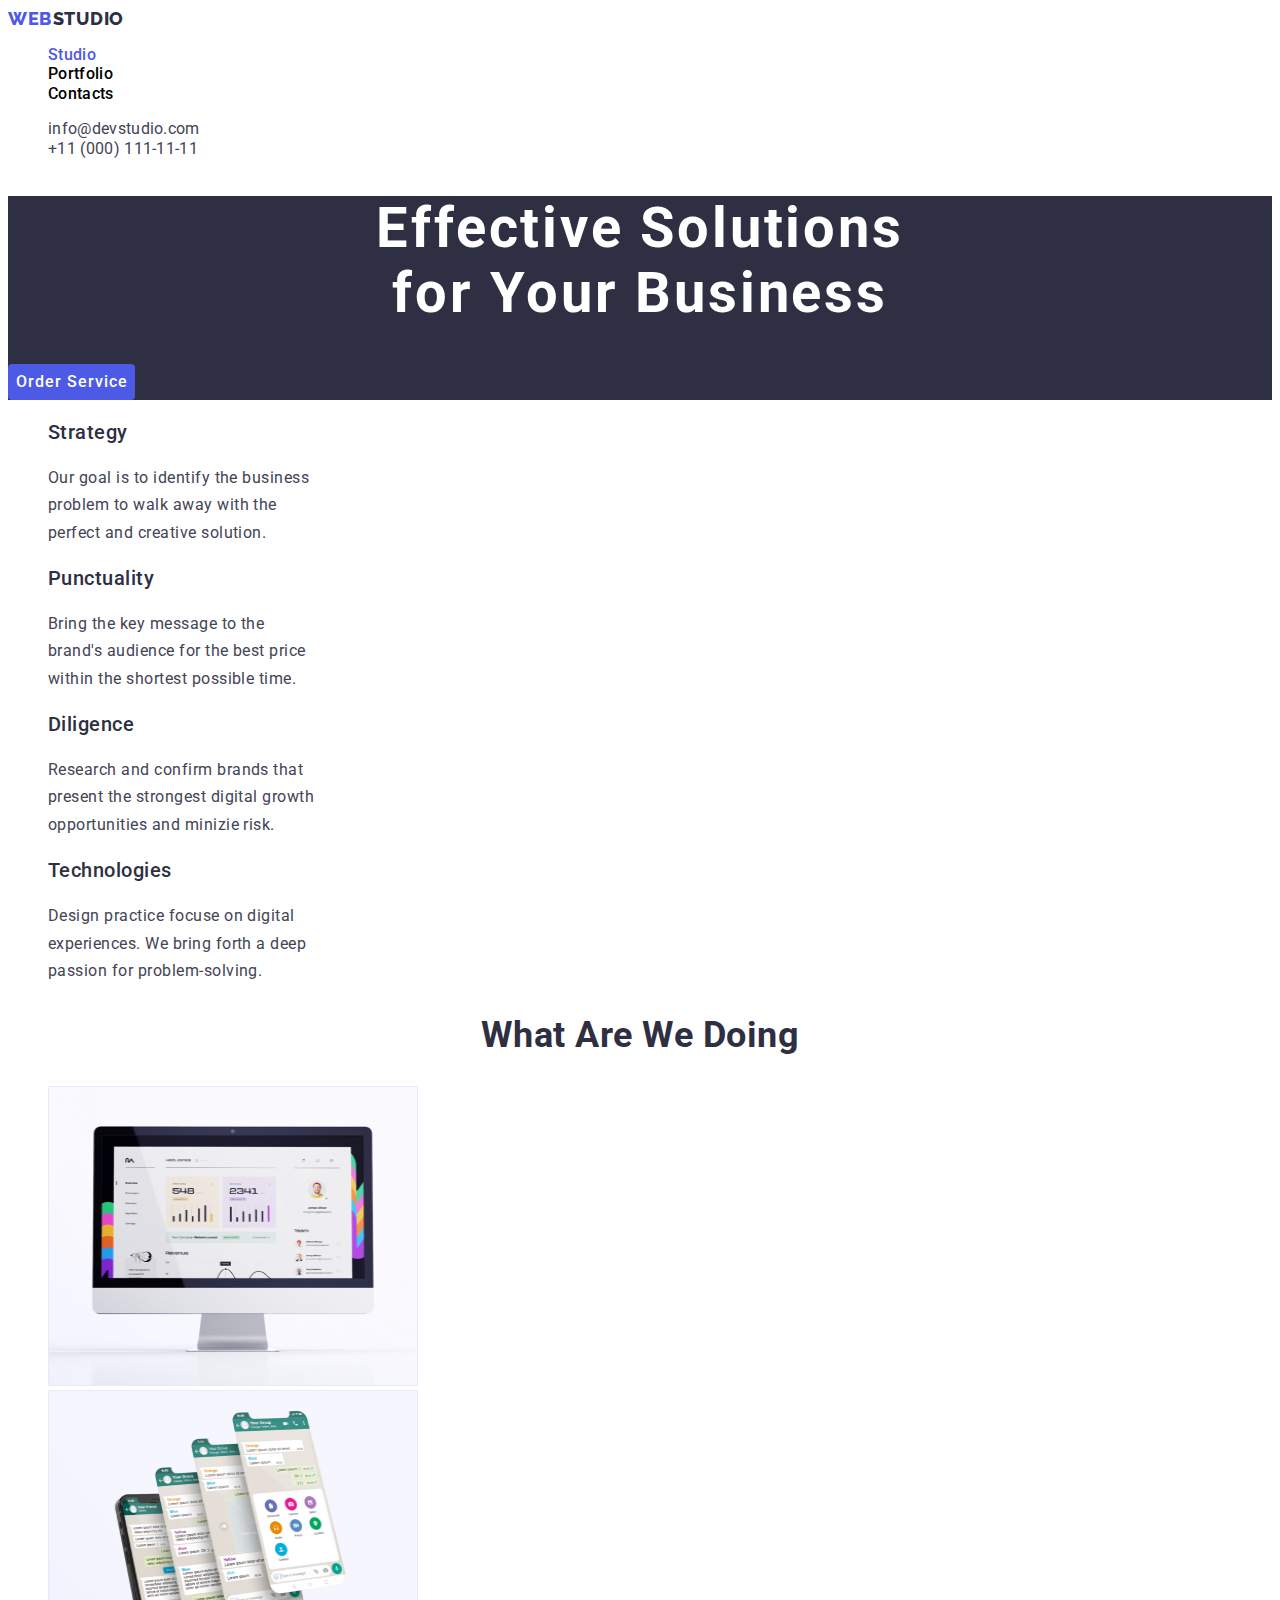
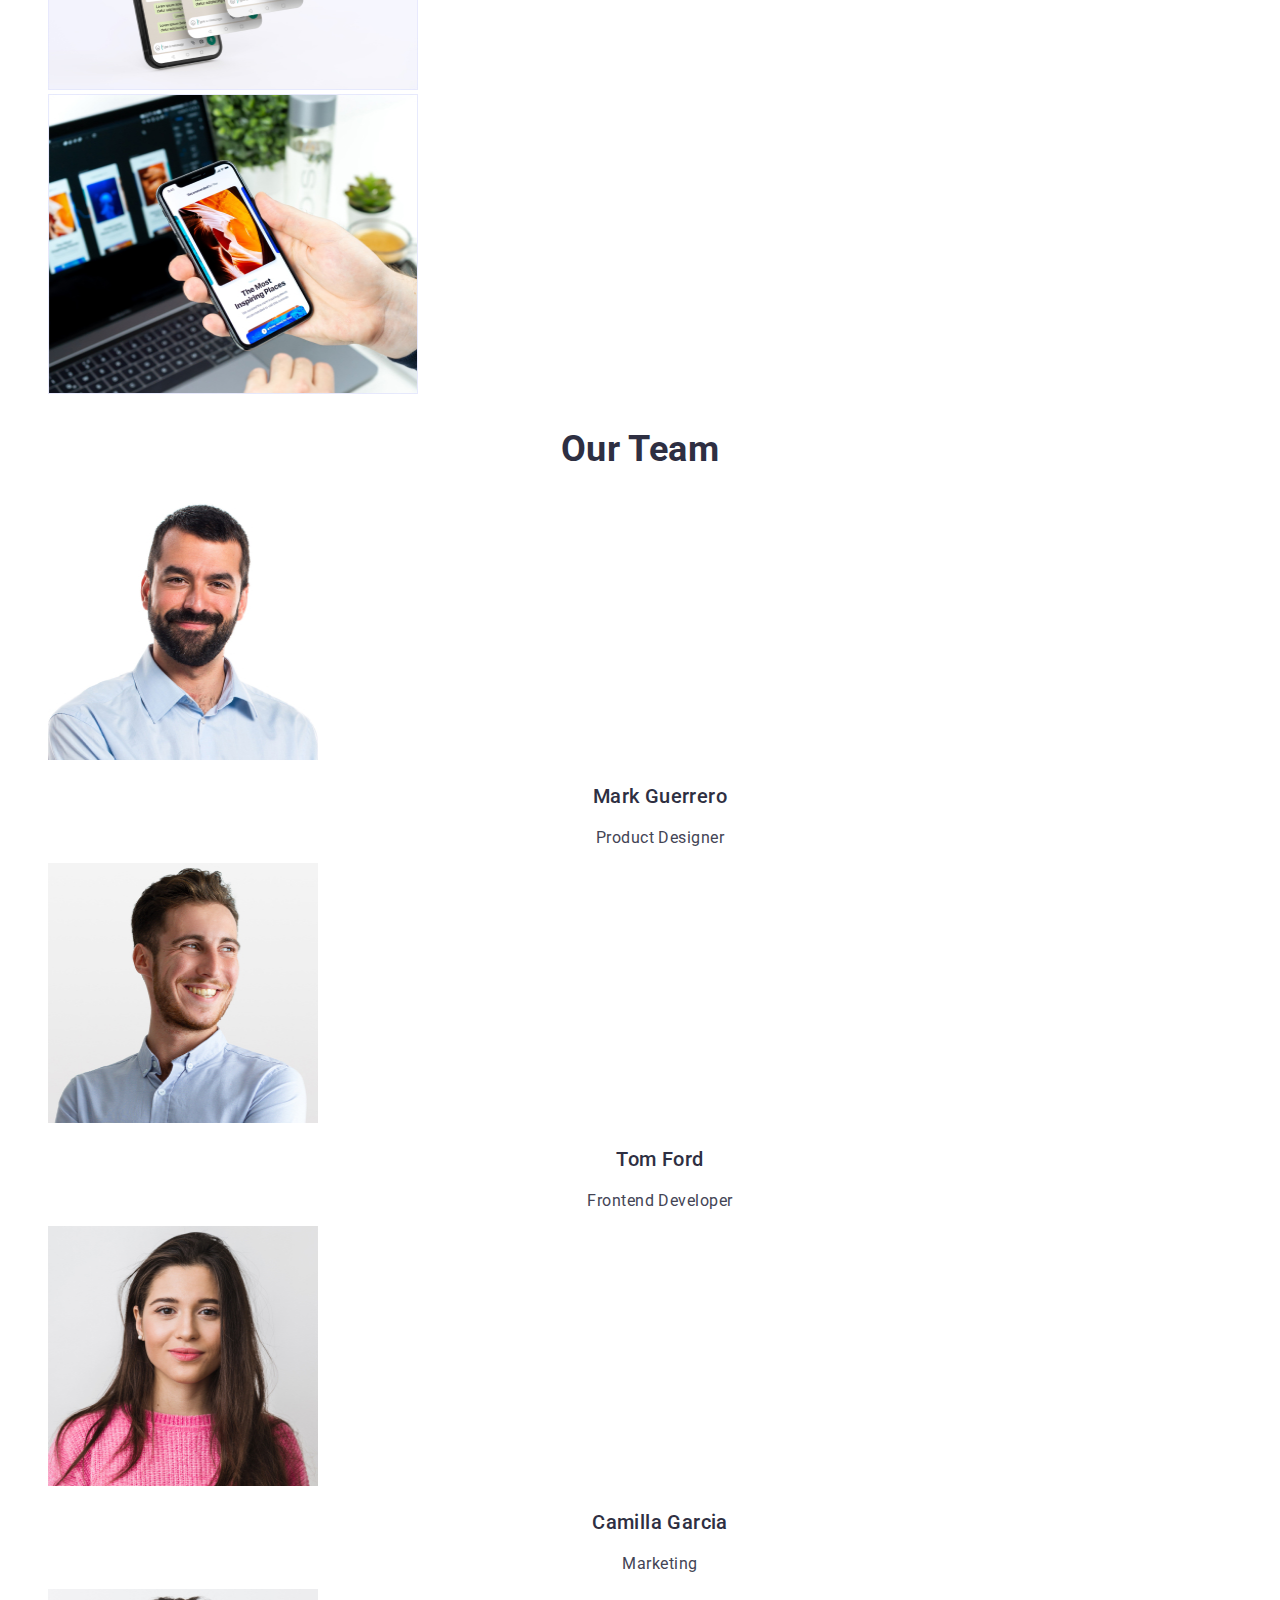
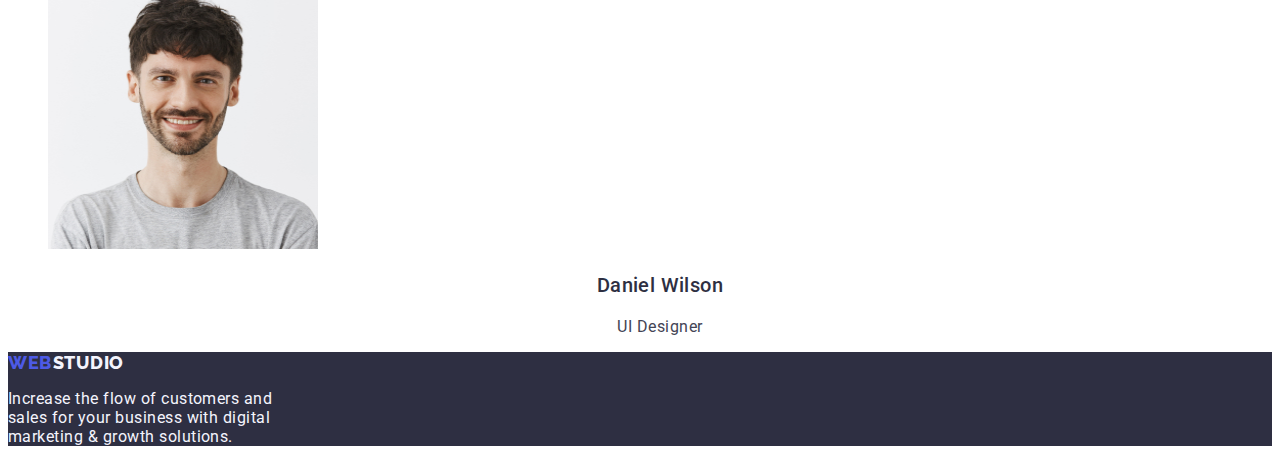
<file: index.html>
<!DOCTYPE html>
<html>
  <head>
    <meta charset="UTF-8" />
    <meta name="viewport" content="width=device-width, initial-scale=1.0" />
    <title>Studio</title>
    <link rel="stylesheet" href="./css/styles.css" />
    <link
      href="https://fonts.googleapis.com/css2?family=Raleway:wght@800&family=Roboto:wght@400;500;700;900&display=swap "
      rel="stylesheet"
    />
  </head>
  <body>
    <!--Header-->
    <header class="page-header">
      <nav>
        <a href="./index.html" class="logo-link">
          <span class="logo">WEB</span>
          <span class="studio">STUDIO</span>
        </a>
        <ul class="nav-menu list">
          <li>
            <a href="./index.html" class="page current">Studio</a>
          </li>

          <li>
            <a href="./portfolio.html" class="page">Portfolio</a>
          </li>

          <li>
            <a href="./index.html" class="page">Contacts</a>
          </li>
        </ul>
      </nav>

      <ul class="contacts-menu list">
        <li>
          <a class="item" href="mailto:info@devstudio.com"
            >info@devstudio.com</a
          >
        </li>

        <li>
          <a class="item" href="tel:+110001111111">+11 (000) 111-11-11</a>
        </li>
      </ul>
    </header>

    <main>
      <!--Section 1-->
      <section class="hero bg-hero">
        <h1 class="hero-title">
          Effective Solutions <br />
          for Your Business
        </h1>
        <button type="button" class="button primary">Order Service</button>
      </section>

      <!--Section 2-->
      <section class="section">
        <div class="container">
          <ul class="benefits list">
            <li>
              <h3 class="title">Strategy</h3>

              <p class="description">
                Our goal is to identify the business<br />
                problem to walk away with the<br />
                perfect and creative solution.
              </p>
            </li>

            <li>
              <h3 class="title">Punctuality</h3>

              <p class="description">
                Bring the key message to the<br />
                brand's audience for the best price<br />
                within the shortest possible time.
              </p>
            </li>

            <li>
              <h3 class="title">Diligence</h3>

              <p class="description">
                Research and confirm brands that<br />
                present the strongest digital growth<br />
                opportunities and minizie risk.
              </p>
            </li>

            <li>
              <h3 class="title">Technologies</h3>

              <p class="description">
                Design practice focuse on digital<br />
                experiences. We bring forth a deep<br />
                passion for problem-solving.
              </p>
            </li>
          </ul>
        </div>
      </section>

      <!--Section 3-->
      <section class="section">
        <div class="container">
          <h2 class="section-title">What Are We Doing</h2>
          <ul class="what-we-do list">
            <li>
              <img src="./images/pc.jpg" alt="PC" width="370" height="300" />
            </li>
            <li>
              <img
                src="./images/wallpaper.jpg"
                alt="Wallpaper"
                width="370"
                height="300"
              />
            </li>
            <li>
              <img
                src="./images/mobile.jpg"
                alt="Mobile"
                width="370"
                height="300"
              />
            </li>
          </ul>
        </div>
      </section>

      <!--Section 4-->
      <section class="section">
        <div class="container">
          <h2 class="section-title">Our Team</h2>
          <ul class="team list">
            <li>
              <img
                src="./images/img-1.jpg"
                alt="Mark"
                width="270"
                height="260"
              />
              <h3 class="name">Mark Guerrero</h3>
              <p class="position">Product Designer</p>
            </li>
    
            <li>
              <img
                src="./images/img-2.jpg"
                alt="Tom"
                width="270"
                height="260"
              />
              <h3 class="name">Tom Ford</h3>
              <p class="position">Frontend Developer</p>
            </li>
          
            <li>
              <img
                src="./images/img-3.jpg"
                alt="Camilla"
                width="270"
                height="260"
              />
              <h3 class="name">Camilla Garcia</h3>
              <p class="position">Marketing</p>
            </li>
          
            <li>
              <img
                src="./images/img-4.jpg"
                alt="Daniel"
                width="270"
                height="260"
              />
              <h3 class="name">Daniel Wilson</h3>
              <p class="position">UI Designer</p>
            </li>
          </ul>
        </div>
      </section>
    </main>

    <footer class="page-footer bg-footer">
      <div>
        <a href="./index.html" class="logo-link">
          <span class="logo">WEB</span>
          <span class="studio-footer">STUDIO</span>
        </a>

        <p class="footer-description">
          Increase the flow of customers and<br />
          sales for your business with digital<br />
          marketing & growth solutions.
        </p>
      </div>
    </footer>
  </body>
</html>
</file>
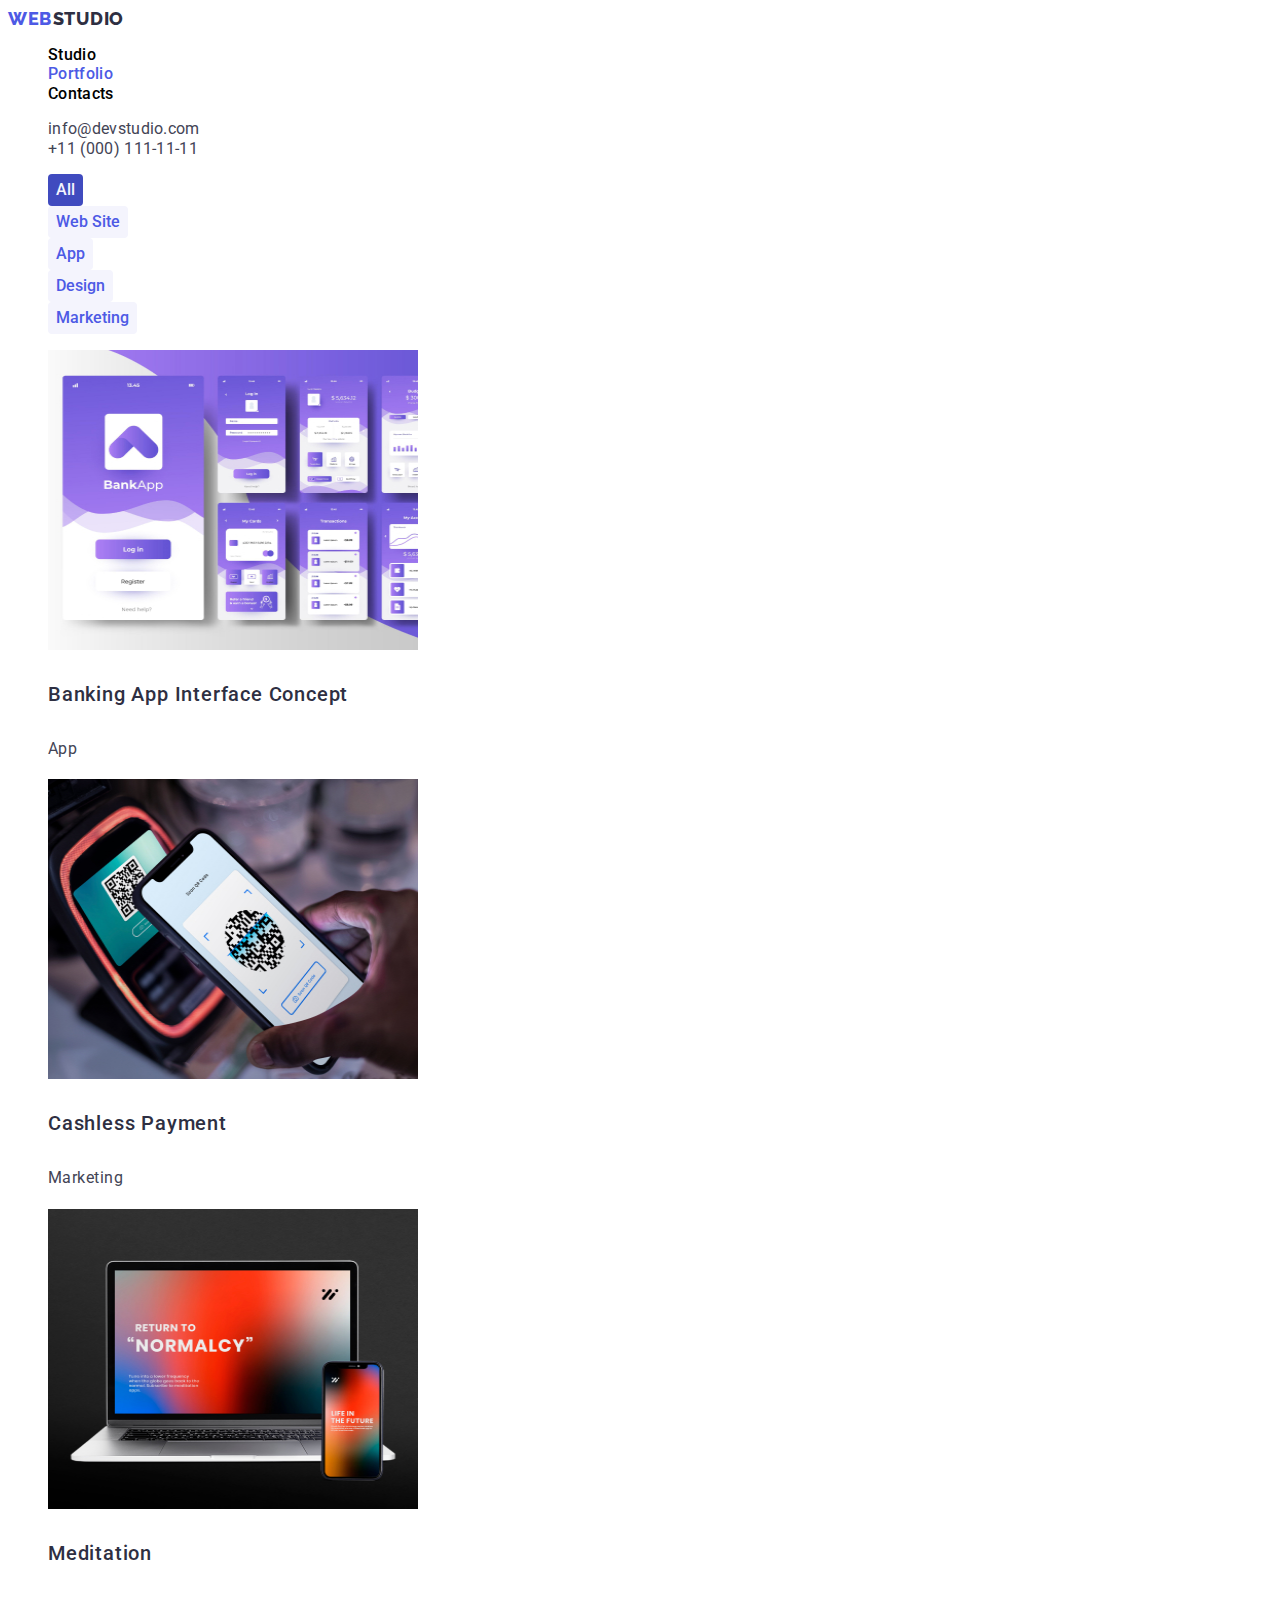
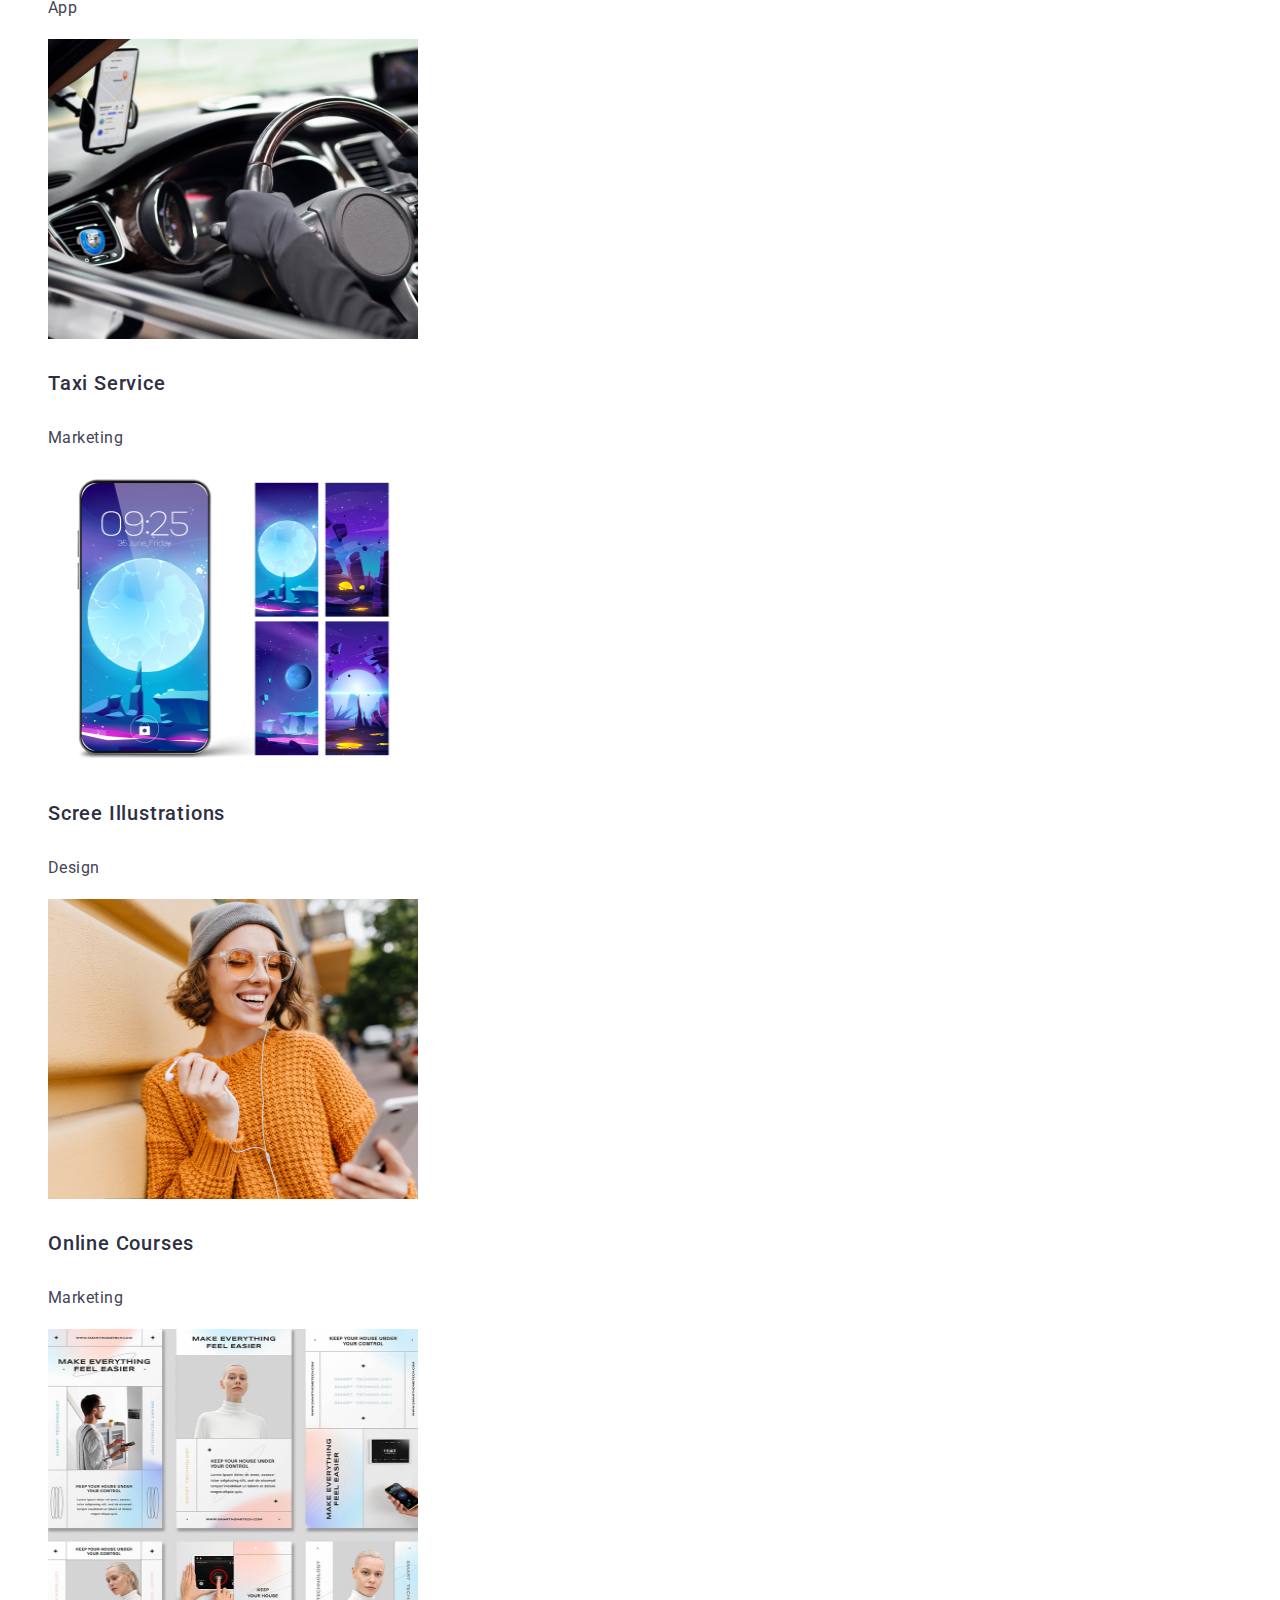
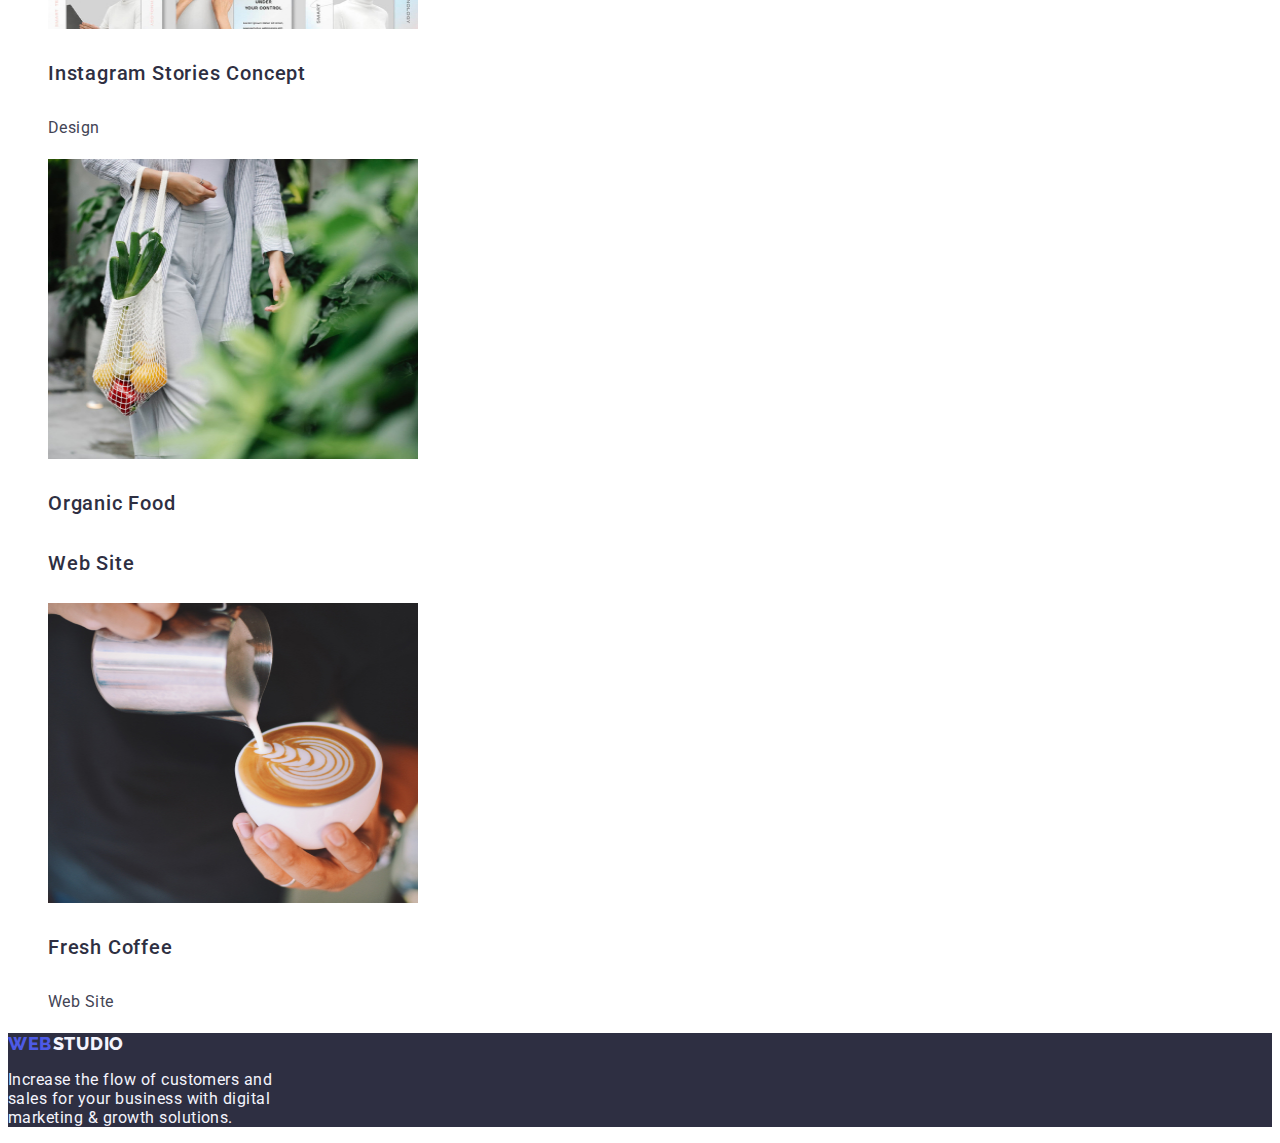
<file: portfolio.html>
<!DOCTYPE html>
<html lang="en">
  <head>
    <meta charset="UTF-8" />
    <meta name="viewport" content="width=device-width, initial-scale=1.0" />
    <title>Portfolio</title>
    <link rel="stylesheet" href="./css/styles.css" />
    <link
      href="https://fonts.googleapis.com/css2?family=Raleway:wght@800&family=Roboto:wght@400;500;700;900&display=swap "
      rel="stylesheet"
    />
  </head>
  <body>
    <!--Header-->
    <header class="page-header">
      <nav>
        <a href="./index.html" class="logo-link">
          <span class="logo">WEB</span>
          <span class="studio">STUDIO</span>
        </a>
        <ul class="nav-menu list">
          <li>
            <a href="./index.html" class="page">Studio</a>
          </li>

          <li>
            <a href="./portfolio.html" class="page current">Portfolio</a>
          </li>

          <li>
            <a href="#" class="page">Contacts</a>
          </li>
        </ul>
      </nav>

      <ul class="contacts-menu list">
        <li>
          <a class="item" href="mailto:info@devstudio.com"
            >info@devstudio.com</a
          >
        </li>

        <li>
          <a class="item" href="tel:+110001111111">+11 (000) 111-11-11</a>
        </li>
      </ul>
    </header>

    <main>
      <!--Section 1-->
      <section>
        <div class="container">
          <!--Filters-->
          <ul class="filters list">
            <li>
              <button type="button" class="button filter current">All</button>
            </li>
            <li>
              <button type="button" class="button filter">Web Site</button>
            </li>
            <li><button type="button" class="button filter">App</button></li>
            <li><button type="button" class="button filter">Design</button></li>
            <li>
              <button type="button" class="button filter">Marketing</button>
            </li>
          </ul>

          <!--Projects-->
          <ul class="projects list">
            <li>
              <a href="" class="project">
                <img
                  src="./images/banking.jpg"
                  alt="banking"
                  width="370"
                  height="300"
                />
                <h3 class="name">Banking App Interface Concept</h3>
                <p class="type">App</p>
              </a>
            </li>

            <li>
              <a href="" class="project">
                <img
                  src="./images/cashless.jpg"
                  alt="cashless"
                  width="370"
                  height="300"
                />
                <h3 class="name">Cashless Payment</h3>
                <p class="type">Marketing</p>
              </a>
            </li>

            <li>
              <a href="" class="project">
                <img
                  src="./images/meditation.jpg"
                  alt="meditation"
                  width="370"
                  height="300"
                />
                <h3 class="name">Meditation</h3>
                <p class="type">App</p>
              </a>
            </li>

            <li>
              <a href="" class="project">
                <img
                  src="./images/taxi.jpg"
                  alt="taxi"
                  width="370"
                  height="300"
                />
                <h3 class="name">Taxi Service</h3>
                <p class="type">Marketing</p>
              </a>
            </li>

            <li>
              <a href="" class="project">
                <img
                  src="./images/screen.jpg"
                  alt="screen"
                  width="370"
                  height="300"
                />
                <h3 class="name">Scree Illustrations</h3>
                <p class="type">Design</p>
              </a>
            </li>

            <li>
              <a href="" class="project">
                <img
                  src="./images/online.jpg"
                  alt="online"
                  width="370"
                  height="300"
                />
                <h3 class="name">Online Courses</h3>
                <p class="type">Marketing</p>
              </a>
            </li>

            <li>
              <a href="" class="project">
                <img
                  src="./images/instagram.jpg"
                  alt="instagram"
                  width="370"
                  height="300"
                />
                <h3 class="name">Instagram Stories Concept</h3>
                <p class="type">Design</p>
              </a>
            </li>

            <li>
              <a href="" class="project">
                <img
                  src="./images/organic.jpg"
                  alt="organic"
                  width="370"
                  height="300"
                />
                <h3 class="name">Organic Food</h3>
                <p class="name">Web Site</p>
              </a>
            </li>

            <li>
              <a href="" class="project">
                <img
                  src="./images/coffee.jpg"
                  alt="coffee"
                  width="370"
                  height="300"
                />
                <h3 class="name">Fresh Coffee</h3>
                <p class="type">Web Site</p>
              </a>
            </li>
          </ul>
        </div>
      </section>
    </main>

    <footer class="page-footer bg-footer">
      <div>
        <a href="./index.html" class="logo-link">
          <span class="logo">WEB</span>
          <span class="studio-footer">STUDIO</span>
        </a>

        <p class="footer-description">
          Increase the flow of customers and<br />
          sales for your business with digital<br />
          marketing & growth solutions.
        </p>
      </div>
    </footer>
  </body>
</html>
</file>
<file: css/styles.css>
@import url("https://fonts.googleapis.com/css2?family=Raleway:wght@800&family=Roboto:wght@400;500;700;900&display=swap");

:root {
  --iriscolor: #4d5ae5;
  --navyblue: #2e2f42;
  --navcolor: black;
  --oceancolor: #404bbf;
  --whitecolor: white;
  --slatecolor: #434455;
  --cloud: #f4f4fd;
}

body {
  font-family: "Roboto", sans-serif;
  font-size: 16px;
  letter-spacing: 0.03em;
  color: var(--slatecolor);
}

.logo-link {
  text-decoration: none;
  font-family: "Raleway", sans-serif;
  font-size: 0;
  font-weight: 800;
}

.logo-link > span {
  font-size: 18px;
  line-height: 1.17;
  letter-spacing: 0.04em;
}

.button {
  border-color: transparent;
  font-family: inherit;
  cursor: pointer;
  font-weight: 500;
  border-radius: 4px;
  font-size: 16px;
}

.button.primary {
  color: var(--whitecolor);
  background-color: var(--iriscolor);
  line-height: 1.87;
  letter-spacing: 0.06em;
}

.project .name {
  font-size: 20px;
  font-weight: 500;
  line-height: 2;
  letter-spacing: 0.04em;
  color: var(--navyblue);
}

.project .type {
  color: var(--slatecolor);
  font-weight: 400;
  line-height: 1.87;
}
.project {
  text-decoration: none;
}

.logo {
  color: var(--iriscolor);
}

.studio {
  color: var(--navyblue);
}

.nav-menu .page {
  color: var(--navcolor);
  text-decoration: none;
  font-weight: 500;
  font-size: 16px;
  line-height: 1.15;
  letter-spacing: 0.02em;
}

.list {
  list-style-type: none;
}

.nav-menu .page:hover,
.nav-menu .page:focus,
.nav-menu .page.current,
.contacts-menu .item:hover,
.contacts-menu .item:focus {
  color: var(--iriscolor);
}

.contacts-menu .item {
  color: var(--slatecolor);
  text-decoration: none;
  font-weight: 400;
  font-size: 16px;
  line-height: 1.15;
  letter-spacing: 0.02em;
}

.bg-hero {
  background: var(--navyblue);
}
.bg-team {
  background-color: var(--cloud);
}

.hero-title {
  color: var(--whitecolor);
  font-size: 56px;
  font-weight: 700;
  line-height: 1.17;
  text-align: center;
  letter-spacing: 0.05em;
}

.button.filter {
  background-color: var(--cloud);
  color: var(--iriscolor);
  font-weight: 500;
  line-height: 1.62;
}

.button.filter:hover, .button.filter:focus, .button.filter.current {
  background-color: var(--oceancolor);
  color: var(--cloud);
}

.button.primary:hover,
.button.primary:focus {
  background-color: var(--oceancolor);
}

.benefits .title {
  font-size: 20px;
  font-weight: 500;
  color: var(--navyblue);
}

.benefits .description {
  font-weight: 400;
  font-size: 16px;
  line-height: 1.71;
  color: var(--slatecolor);
}

.section-title {
  color: var(--navyblue);
  font-size: 36px;
  font-weight: 700;
  line-height: 1.17;
  text-align: center;
}

.team .name {
  font-size: 20px;
  font-weight: 500;
  letter-spacing: 0.02em;
  color: var(--navyblue);
  text-align: center;
}

.team .position {
  color: var(--slatecolor);
  font-size: 16px;
  font-weight: 400;
  text-align: center;  
}

.bg-footer {
  background-color: var(--navyblue);
}

.studio-footer {
  color: var(--cloud);
}

.footer-description {
  color: var(--cloud);
}
</file>
